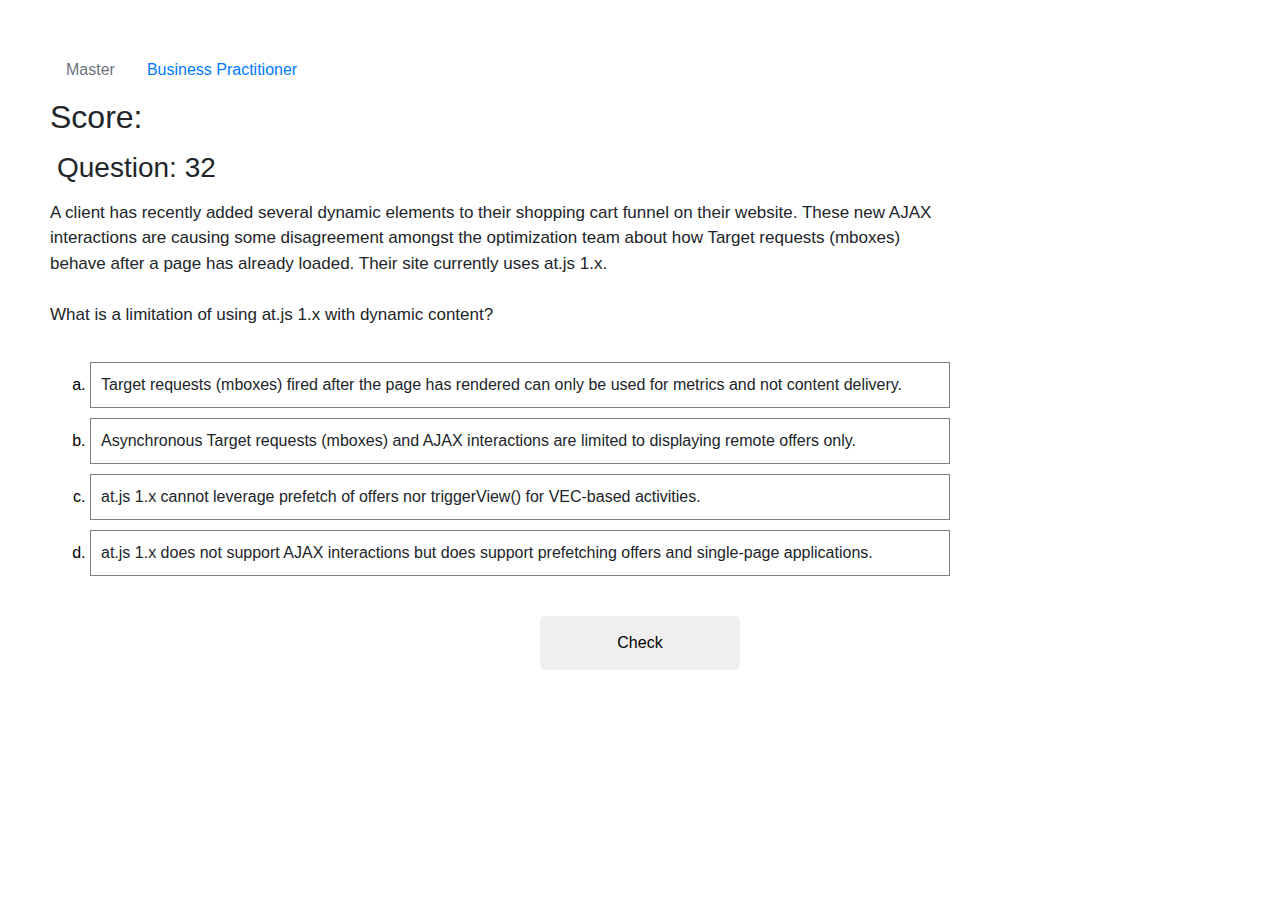
<file: index.html>
<!DOCTYPE html>
<html lang="en">
  <head>
    <meta charset="UTF-8" />
    <meta name="viewport" content="width=device-width, initial-scale=1.0" />
    <title>Cert Study</title>
    <link rel="stylesheet" href="style.css" />
    <link
      rel="stylesheet"
      href="https://cdn.jsdelivr.net/npm/bootstrap@4.0.0/dist/css/bootstrap.min.css"
      integrity="sha384-Gn5384xqQ1aoWXA+058RXPxPg6fy4IWvTNh0E263XmFcJlSAwiGgFAW/dAiS6JXm"
      crossorigin="anonymous"
    />
  </head>
  <body>
    <ul class="nav">
      <li class="nav-item">
        <a class="nav-link disabled" href="/">Master</a>
      </li>
      <li class="nav-item">
        <a class="nav-link" href="/practitioner.html">Business Practitioner</a>
      </li>
    </ul>
    <h1></h1>
    <h2>Score: <span></span></h2>
    <h3></h3>
    <main></main>
    <section>
      <ul></ul>
    </section>
    <div id="buttons">
      <button id="check">Check</button>
      <button id="next">Next</button>
    </div>
    <div id="notes">
      <h3>Notes:</h3>
      <p>test</p>
    </div>
    <script src="questions.js"></script>
    <script src="script.js"></script>
  </body>
</html>
</file>
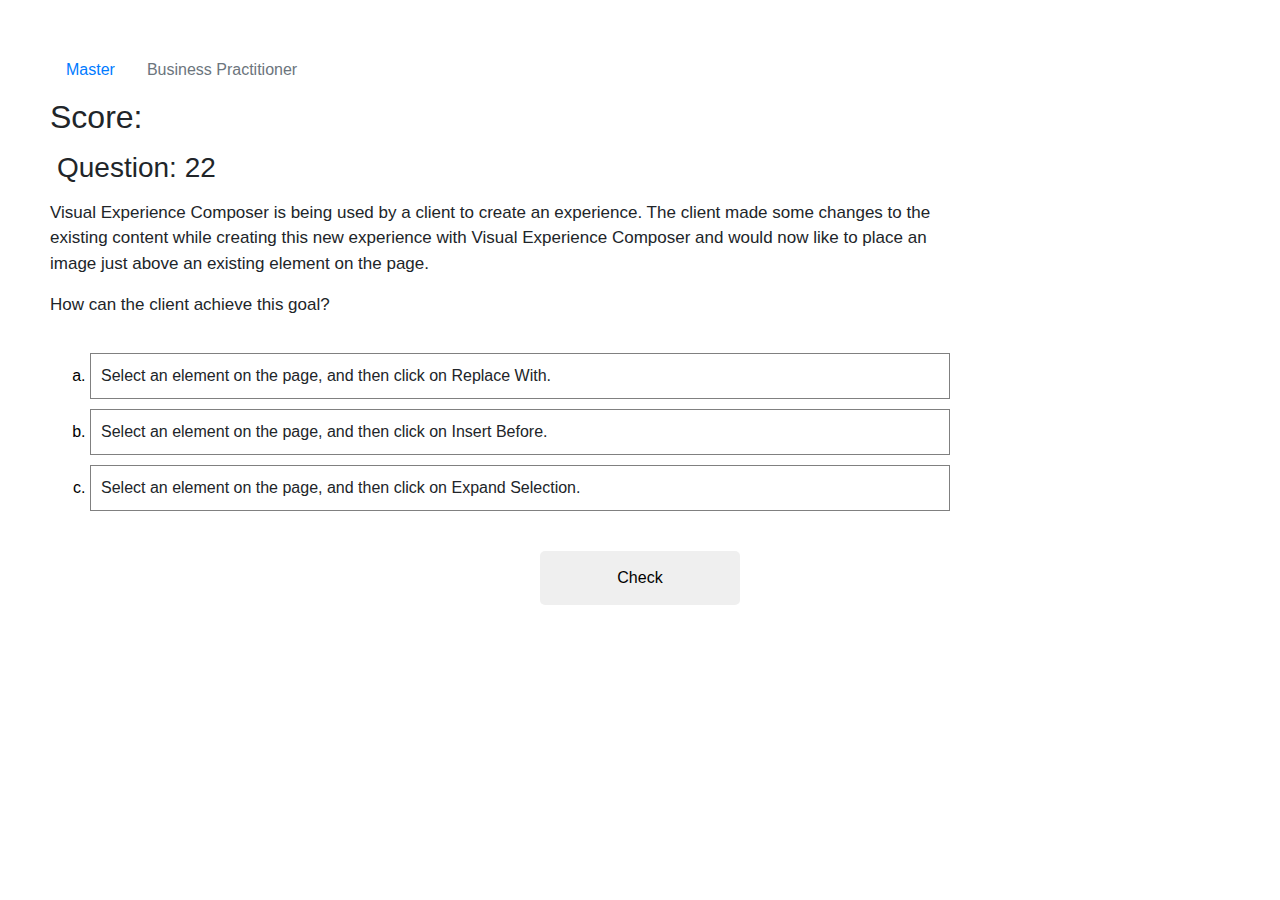
<file: practitioner.html>
<!DOCTYPE html>
<html lang="en">
  <head>
    <meta charset="UTF-8" />
    <meta name="viewport" content="width=device-width, initial-scale=1.0" />
    <title>Cert Study</title>
    <link rel="stylesheet" href="style.css" />
    <link
      rel="stylesheet"
      href="https://cdn.jsdelivr.net/npm/bootstrap@4.0.0/dist/css/bootstrap.min.css"
      integrity="sha384-Gn5384xqQ1aoWXA+058RXPxPg6fy4IWvTNh0E263XmFcJlSAwiGgFAW/dAiS6JXm"
      crossorigin="anonymous"
    />
  </head>
  <body>
    <ul class="nav">
      <li class="nav-item">
        <a class="nav-link" href="/">Master</a>
      </li>
      <li class="nav-item">
        <a class="nav-link disabled" href="/practitioner.html"
          >Business Practitioner</a
        >
      </li>
    </ul>
    <h1></h1>
    <h2>Score: <span></span></h2>
    <h3></h3>
    <main></main>
    <section>
      <ul></ul>
    </section>
    <div id="buttons">
      <button id="check">Check</button>
      <button id="next">Next</button>
    </div>
    <div id="notes">
      <h3>Notes:</h3>
      <p>test</p>
    </div>
    <script src="practitionerQuestions.js"></script>
    <script src="script.js"></script>
  </body>
</html>
</file>
<file: style.css>
body {
  padding: 50px;
}
section,
main {
  max-width: 900px;
}

ol {
  display: flex;
  flex-direction: column;
}

section li {
  border: 1px solid grey;
  list-style-type: lower-alpha;
  margin-bottom: 10px;
  padding: 10px;
}
section li:hover,
button:hover {
  cursor: pointer;
}

section li::marker {
  color: black !important;
}
.selected {
  background: #007bff;
  color: white;
}

#buttons {
  margin-top: 40px;
  margin-bottom: 150px;
  display: flex;
  justify-content: space-around;
}

#buttons button {
  padding: 15px;
  border-radius: 5px;
  border: none;
  width: 200px;
}

section {
  margin-top: 35px;
}
.answered .correct {
  background-color: #28a745;
}

.answered .incorrect {
  background-color: #dc3545;
}

table {
  border-collapse: collapse;
  border-spacing: 0;
  display: table;
}

tr {
  display: table-row;
}

th {
  border-bottom-width: 1px;
}

h3 {
  padding: 7px;
}

#notes {
  display: none;
}
</file>
